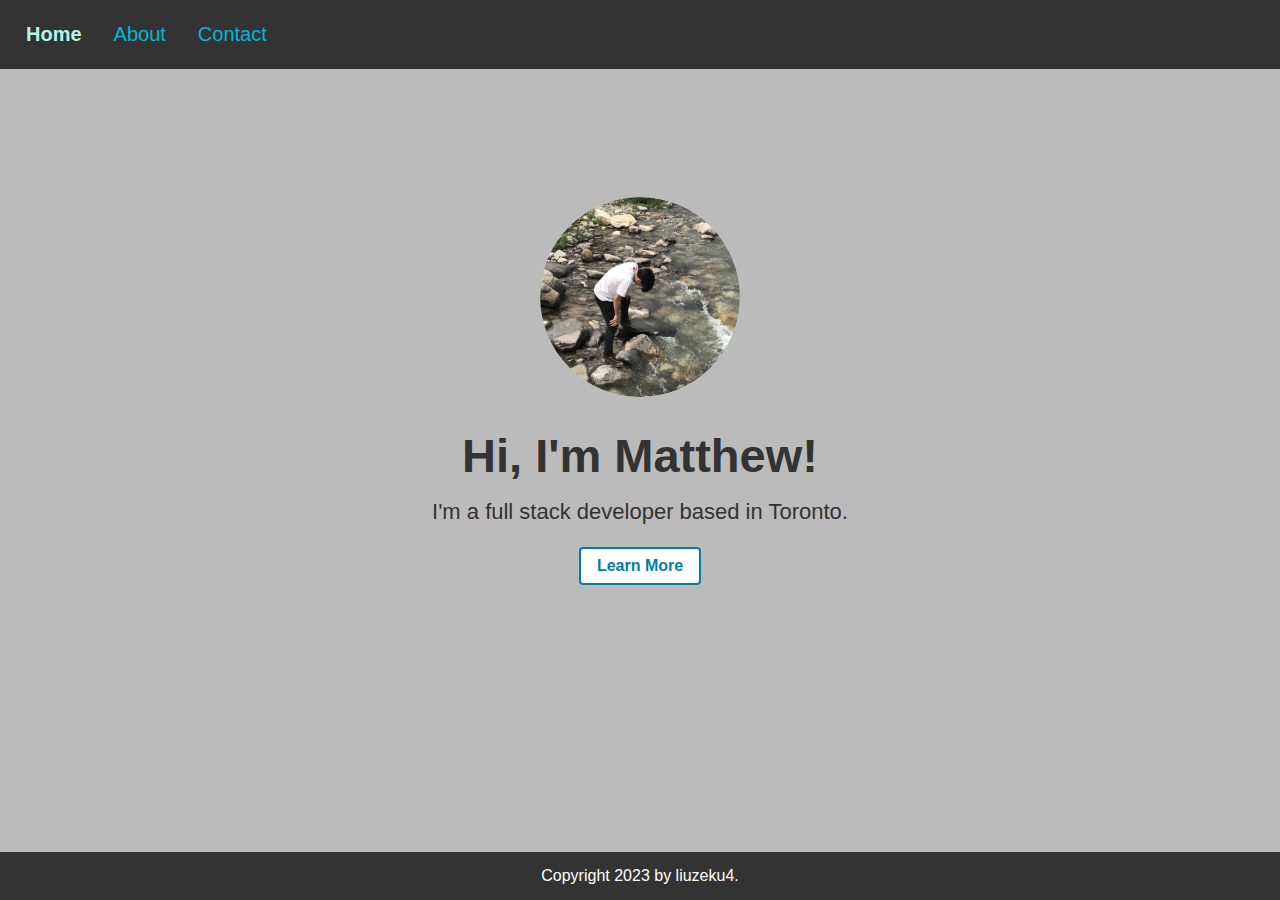
<file: index.html>
<!DOCTYPE html>
<html lang="en">
<head>
    <meta charset="UTF-8">
    <meta name="viewport" content="width=device-width, initial-scale=1.0">
    <title>Matthew Liu Assignment One</title>
    <link rel="stylesheet" href="style.css">
</head>

<body>
    <div class="page-container">
        <div class="content-wrap">
            <header>
                <ul class="nav">
                    <li><a href="./index.html" class="navlink home current">Home</a></li>
                    <li><a href="./about.html" class="navlink">About</a></li>
                    <li><a href="./contact.html" class="navlink">Contact</a></li>
                </ul>
            </header>
            <div class="main">
                <div id="portrait-frame">
                    <image src="amoeba-square-600.jpg" class="portrait"/>
                </div>
                <h1>Hi, I'm Matthew!</h1>
                <h3>I'm a full stack developer based in Toronto.</h2>
                <a href="./about.html" class="about-button">Learn More</a>
            </div>
        </div>
        <footer>
            <p class="footer-text">Copyright 2023 by liuzeku4.</p>
        </footer>
    </div>  
</body>

</html>
</file>
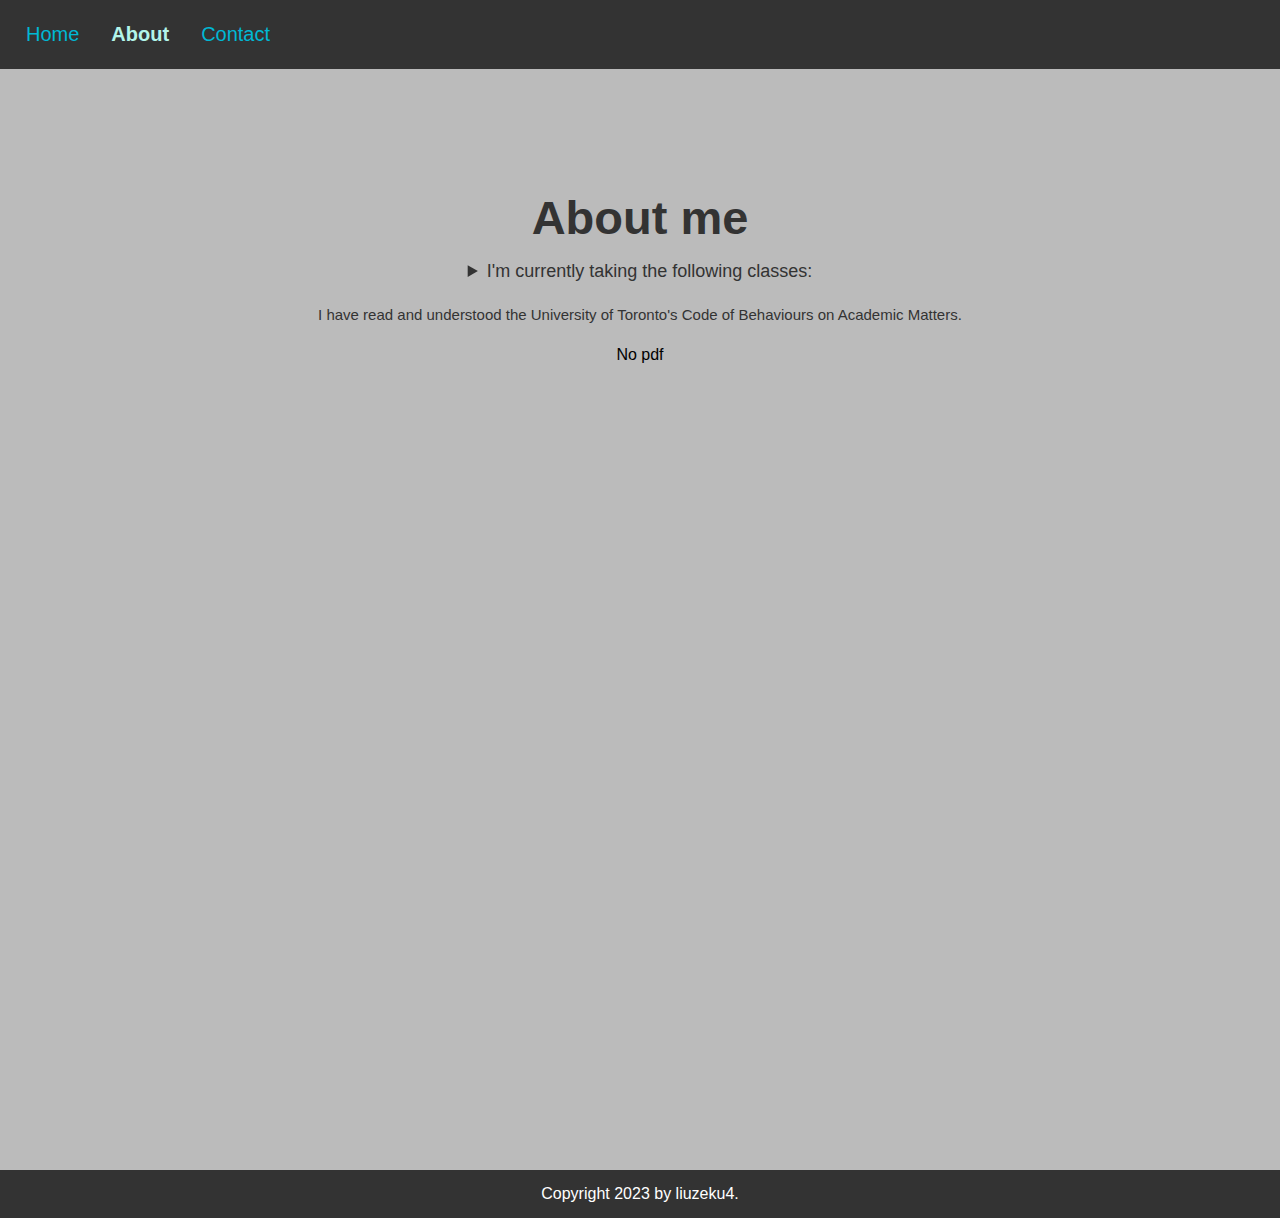
<file: about.html>
<!DOCTYPE html>
<html lang="en">
<head>
    <meta charset="UTF-8">
    <meta name="viewport" content="width=device-width, initial-scale=1.0">
    <title>Matthew Liu Assignment One</title>
    <link rel="stylesheet" href="style.css">
</head>

<body>
    <div class="page-container">
        <div class="content-wrap">
            <header>
                <ul class="nav">
                    <li><a href="./index.html" class="navlink home">Home</a></li>
                    <li><a href="./about.html" class="navlink current">About</a></li>
                    <li><a href="./contact.html" class="navlink ">Contact</a></li>
                </ul>
            </header>
            <div class="main" id="about-main">
                <h1>About me</h1>
                <details>
                    <summary>I'm currently taking the following classes:</summary>
                    <ul class="class-list">
                        <li>CSC301</li>
                        <li>CSC309</li>
                        <li>CSC384</li>
                    </ul>
                </details>
                <p class="small-text">I have read and understood the University of Toronto's Code of Behaviours on Academic Matters.</p>
                <object 
                    id="pdf" 
                    data="http://www.cs.toronto.edu/~sunk/Code_of_Behaviour_on_Academic_Matters_July_1_2019.pdf"
                    type="application/pdf"
                >
                    No pdf
                </object>
            </div>
        </div>
        <!-- <footer class="relative"> -->
        <footer class="relative">
            <p class="footer-text">Copyright 2023 by liuzeku4.</p>
        </footer>
    </div>  
</body>


</html>
</file>
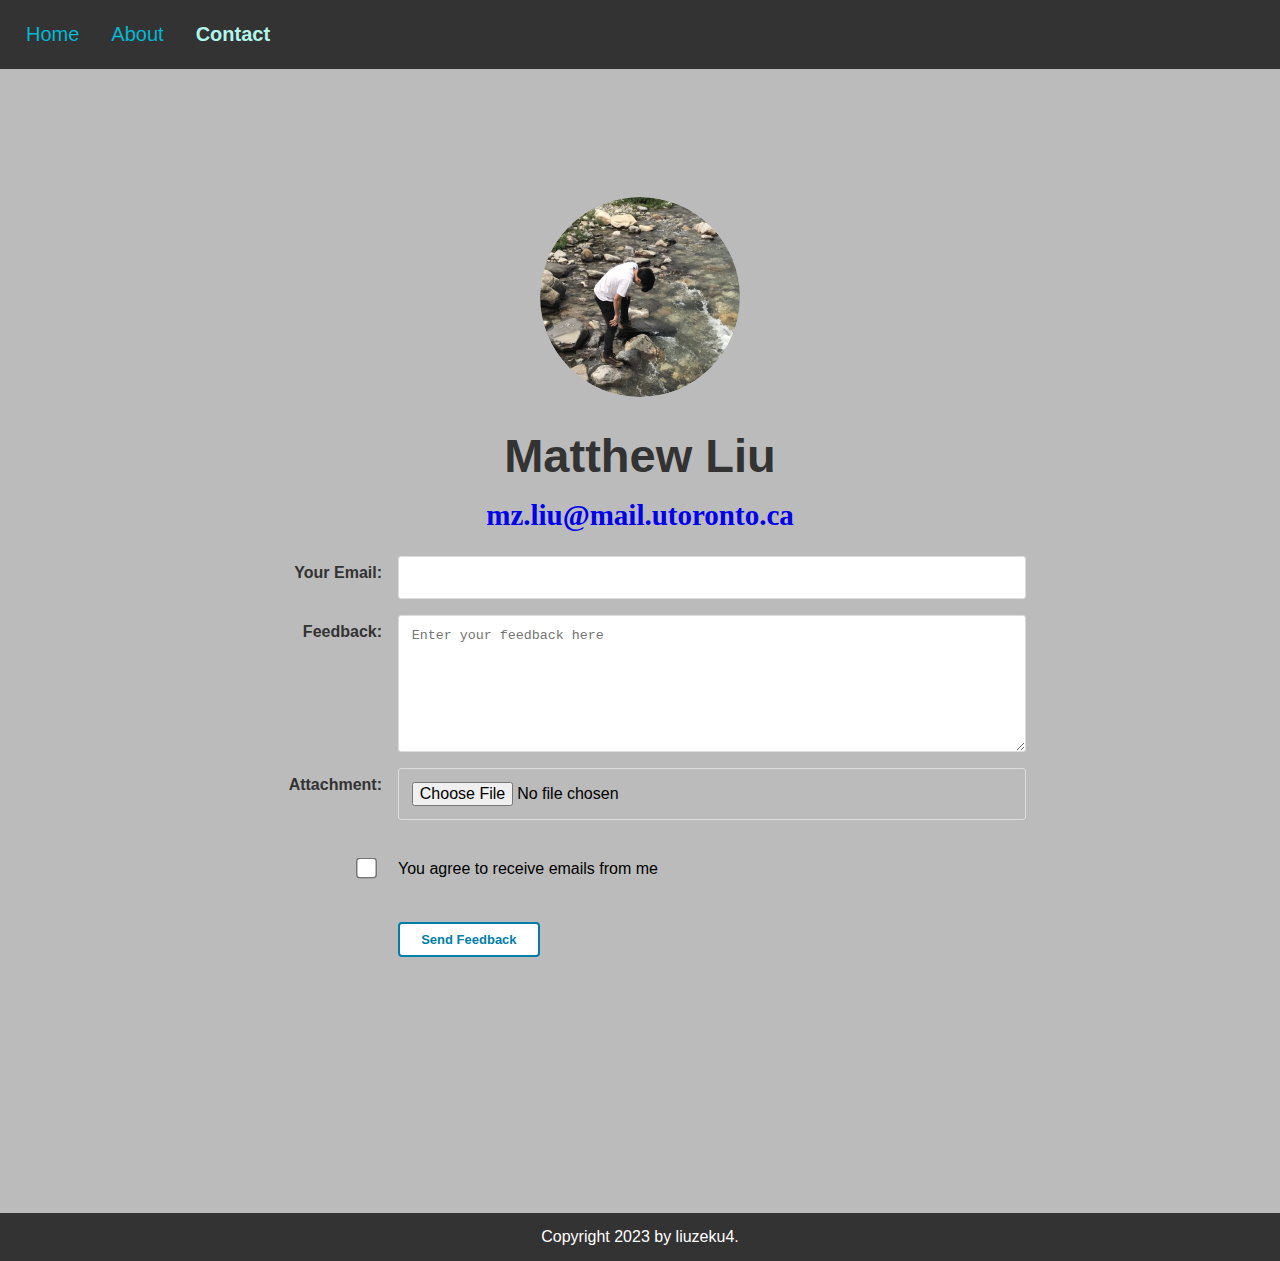
<file: contact.html>
<!DOCTYPE html>
<html lang="en">
<head>
    <meta charset="UTF-8">
    <meta name="viewport" content="width=device-width, initial-scale=1.0">
    <title>Matthew Liu Assignment One</title>
    <link rel="stylesheet" href="style.css">
</head>

<body>
    <div class="page-container">
        <div class="content-wrap">
            <header>
                <ul class="nav">
                    <li><a href="./index.html" class="navlink home">Home</a></li>
                    <li><a href="./about.html" class="navlink">About</a></li>
                    <li><a href="./contact.html" class="navlink current">Contact</a></li>
                </ul>
            </header>
            <div class="main">
                <div id="portrait-frame">
                    <image src="amoeba-square-600.jpg" class="portrait"/>
                </div>
                <h1>Matthew Liu</h1>
                <a class="email" href="mailto:mz.liu@mail.utoronto.ca?subject=Bug%20Found&body=I%20found%20the%20following%20bug%20on%20your%20website%3A%0A%0A">
                    mz.liu@mail.utoronto.ca
                </a>
                <div class="form-container">
                    <form action="https://postman-echo.com/post" method="POST" enctype="multipart/form-data">
                        <label class="label" for="email-input">Your Email:</label>
                        <input class="input" type="email" id="email-input" name="email" required/>

                        <label class="label" for="feedback-box">Feedback:</label>
                        <textarea class="input" type="text" id="feedback-box" name="feedback" rows=4 placeholder="Enter your feedback here" required></textarea>

                        <label class="label" for="file-attachment">Attachment:</label>
                        <input class="input" type="file" id="file-attachment" name="attachments" required>

                        <div id="attachment-checkbox-spacer"></div>
                        <div id="attachment-checkbox-spacer"></div>

                        <div id="checkbox-box">
                            <input class="input" type="checkbox" id="checkbox" name="consent" value="yes" required>
                        </div>
                        <label class="checkbox-label" for="checkbox">You agree to receive emails from me</label>

                        <div id="checkbox-submit-spacer"></div>
                        <div id="checkbox-submit-spacer"></div>

                        <div></div> <!--since it's grid-->
                        <input class="input" type="submit" value="Send Feedback" id="submit-button">
                    </form>
                </div>
                
            </div>
        </div>
        <!-- <footer class="relative"> -->
        <footer class="relative">
            <p class="footer-text">Copyright 2023 by liuzeku4.</p>
        </footer>
    </div>  
</body>


</html>
</file>
<file: style.css>
body {
    margin: 0;
    box-sizing: border-box;
    background-color: #BBBBBB;
    font-family: sans-serif;
}

.page-container {
    position: relative;
    height: 100vh;
}

.content-wrap {
    padding-bottom: 2.5rem;
}

/* header */

.nav {
    list-style-type: none;
    margin: 0;
    padding: 0;
    overflow: hidden;
}

.nav li {
    float: left;
    font-size: 20px;
    margin: 0;
    padding: 0;
}

a.home {
    margin-left: 10px;  
}

header {
    background-color: #333333;
}

.navlink {
    color: #00b8d4;
    text-align: center;
    padding: 23px 1rem;
    text-decoration: none;
    display: block;
    font-size: 20px;
}

.navlink.current {
    color: #b2f5ea;
    font-weight: bold;
}

.navlink:hover {
    color: white;
}

a {
    text-decoration: none;
}

/* footer */

footer {
    width: 100%;
    height: 3rem;
    position: absolute;
    bottom: 0;
    background-color: #333333;
    align-items: center;
    display: flex;
    justify-content: center;
    text-align: center;
    /* margin-top: 128px; */
}

footer.relative {
    position: relative;
}

.footer-text {
    color: white;
    font-size: 16px;
}

/* main content */

.main {
    align-items: center;
    display: flex;
    justify-content: center;
    flex-direction: column;
    /* min-height: 85vh; */
    height: 100%;
    width: 100%;
}

.portrait, #portrait-frame {
    width: 200px;
    height: 200px;
    border-radius: 100px;
    
}

#portrait-frame {
    margin-top: 128px;
    object-fit: cover;
    overflow: hidden;
}

/* text */

p, h1, h3, summary {
    padding-left: 0.5rem;
    padding-right: 0.5rem;
}

h1 {
    font-size: 47px;
    font-weight: bold;
    text-align: center;
    color: #333;
}

h3 {
    font-size: 22px;
    font-weight: normal;
    margin-top: -1rem;
    margin-left: 8px;
    margin-right: 8px;
    text-align: center;
    color: #333;
}

@media only screen and (max-width: 480px){
    h3 {
        margin-left: 0px;
        margin-right: 0px;
    }
}

a, p, summary {
    font-size: 22px;
}

/* About Page */

.about-button, #submit-button{
    background-color: white;
    border-color: #007EA8;
    border: 2px solid;
    border-radius: 4px;
    color: #007EA8;
    display: inline-block;
    padding: 0.5rem 1rem 0.5rem 1rem;
    text-align: center;
    font-size: 16px;
    font-weight: bold;
}

.about-button:hover, .submit-button:hover{
    background-color: #007EA8;
    border-color: white;
    color: white;
}

#about-main {
    margin-top: 90px;
    align-items: center;
    display: flex;
    justify-content: center;
    flex-direction: column;
    text-align: center;
}

details {
    margin-top: -28px;
    font-size: 20px;
    text-align: center;
    margin-bottom: 39px;
}

#pdf {
    margin-top: 8px;
    margin-bottom: 88px;
    max-width: 720px;
    height: 696px;
}

object {
    width: 100%;
    height: 696px;
}

summary {   
    margin-top: 0.75rem;
    color: #333;
    font-size: 1.125rem;
}

.class-list {
    margin-top: 15px;
    margin-bottom: -0.2rem;
}

li {
    color: #333;
    padding: 0.5rem;
    /* display: inline-block; */
    /* margin-right: 10px; */
    font-family: sans-serif;
    font-size: 1.1875rem;
}

.small-text {
    color: #333;
    font-size: 15px;
    text-align: center;
    margin-top: -15px;
}

.email {
    margin-top: -16px;
    margin-bottom: 24px;
    color: #00E;
    font-size: 29px;
    font-weight: bold;
    font-family: 'Times New Roman', Times, serif;
    text-align: center;
}

.form-container {
    margin:0;
    padding-left: 0;
    padding-right: 0;
    padding-bottom: 39.8px;
    margin-bottom: 48.2px;
}

form {
    box-sizing: content-box;
    display: grid;
    grid-template-columns: 100px 600px;
    grid-gap: 16px;
}

form div {
    display: flex;
    flex-direction: column;
}

.label {
    color: #333;
    display: flex;
    text-align: right;
    font-size: 16px;
    font-weight: bold;
    line-height: normal;
    grid-column: 1 / 2;
    justify-content: right;
    padding-top: 0.5rem;
    padding-bottom: 0.5rem;
    padding-left: 0;
    padding-right: 0;
    width: 100px;
}

.input {
    display: flex;
    padding: 0.8rem;
    width: 600px;
    border-radius: 3px;
    border: 1px solid #DDD;
    background: #FFF;
}

textarea {
    display: flex;
    height: 110px;
    flex-shrink: 0;
    border-radius: 3px;
    border: 1px solid #DDD;
    text-align: left;
    background: #FFF;
    padding: 0.8rem;
}

#file-attachment {
    align-items: left;
    gap: 4px;
    font-size: 16px;
    margin-bottom: 8px;
    padding: 0.8rem;
    background: none;
}

#checkbox-box {
    display: flex;
    justify-content: right;
    flex-direction: row;
}

#checkbox-label {
    margin-top: 1px;
    line-height: normal;
    text-align: left;
    align-items: center;
}

#checkbox {
    transform: scale(150%);
    margin-left: -1px;
    margin-top: 1px;
    text-align: right;
    width: 25px;
}

#submit-button {
    font-size: 13px;
    margin-top: 12px;
    margin-bottom: 128px;
    /* padding: 9px 9px 16px 16px; */
    justify-self: flex-start;
    width: 141.8px;
}

#submit-button:hover {
    color: white;
    background-color: #007EA8;
    border-color: white;
}

@media only screen and (max-width: 479px) {
    form {
        display: flex;
        flex-direction: column;
        width: 100%;
        row-gap: 8px;
        justify-content: left;
        grid-template-columns: 390px;
    }

    .input {
        padding: 0.8rem;
        margin: 0;
        justify-content: left;
        text-align: left;
        margin-bottom: 0.5rem;
        box-sizing: content-box;
        width: 346px;
    }

    .label {
        justify-content: left;
        text-align: left;
        padding: 0;
        margin: 0;
    }

    textarea {
        padding: 0.8rem;
        margin-bottom: 0.5rem;
        width: 390px;
    }

    #attachment-checkbox-spacer {
        height: 1.2px;
    }

    #checkbox-submit-spacer {
        /* height: 4px; */
    }

    #checkbox {
        margin-bottom: 8px;
    }

    #checkbox-box {
        justify-content: left;
        text-align: left;
        padding-left: 4px;
        margin: 0;
        width: 20px;
        margin-left: 2px;
    }

    #checkbox-label {
        margin-top: -5px;
        max-width: 10px;
        text-align: left;
    }

    #submit-button {
        margin-top: 5px;
        text-align: center;
    }

    .form-container {
        width: calc(100vw - 16px);
        padding-left: 8px;
        padding-right: 8px;
    }

}
</file>
